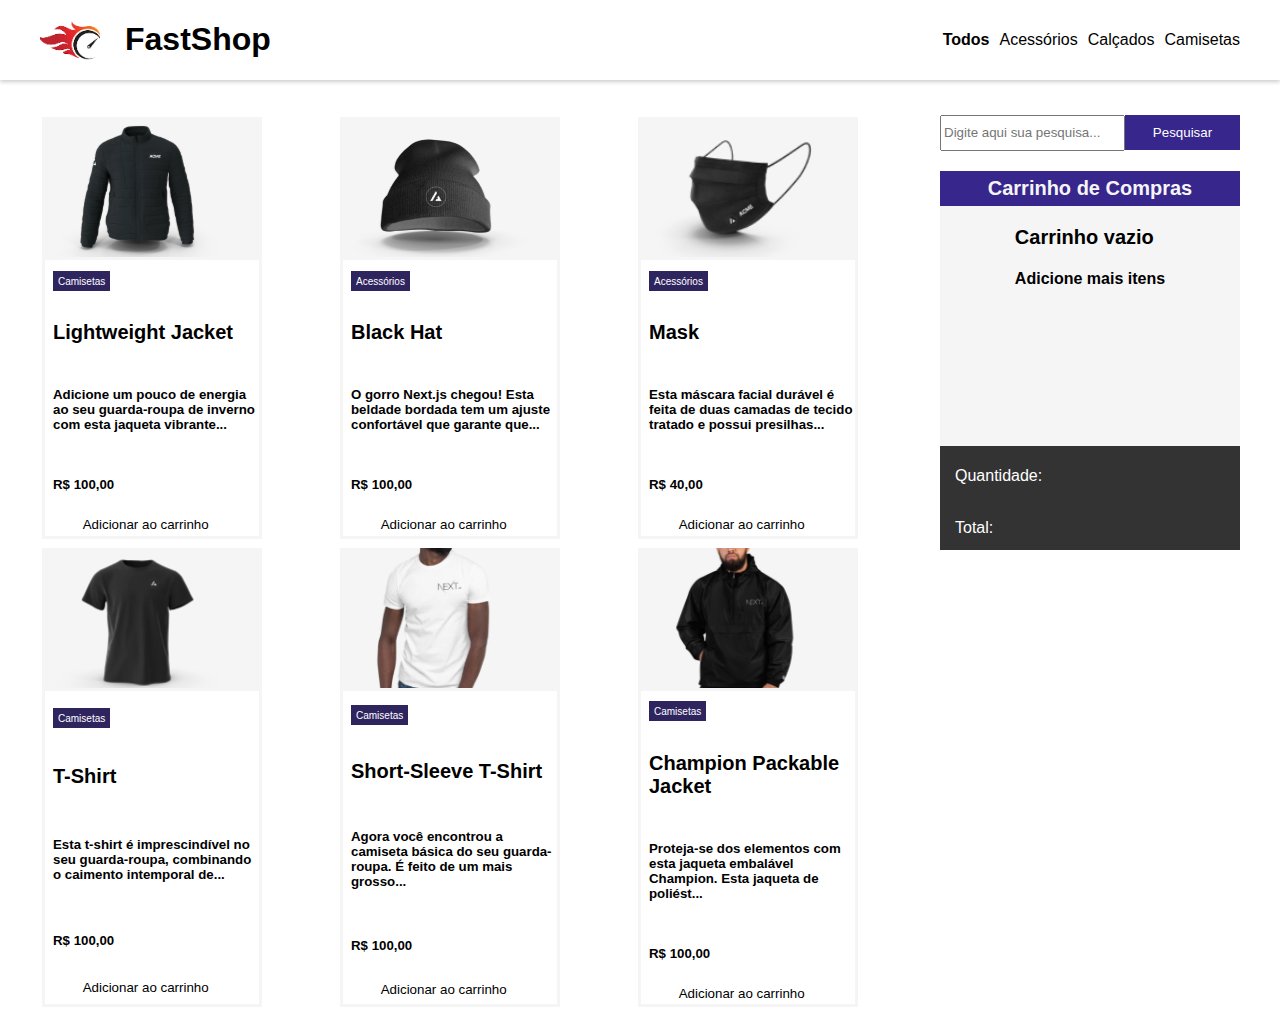
<file: E-Commerce Básico/index.html>
<!DOCTYPE html>
<html lang="en">
  <head>
    <meta charset="UTF-8" />
    <meta http-equiv="X-UA-Compatible" content="IE=edge" />
    <meta name="viewport" content="width=device-width, initial-scale=1.0" />
    <title>Document</title>
    <link rel="stylesheet" href="./css/style.css" />
    <script src="./js/database.js" defer></script>
    <script src="./js/index.js" defer></script>

  </head>
  <body>
    <header>
      <nav>
        <div class="logoDiv"><img class="logo" src="./img/fastLogo.png" />
        <h1>FastShop</h1></div>
        <ul class="categorias">
          <li><strong><a target="_blank" href="">Todos</a></strong></li>
          <li><a target="_blank" href="">Acessórios</a></li>
          <li><a target="_blank" href="">Calçados</a></li>
          <li><a target="_blank" href="">Camisetas</a></li>
        </ul>
      </nav>
    </header>
   
    <main class="vitrine">
    </main>
  </body>
</html>
</file>
<file: E-Commerce Básico/css/style.css>
@import url("https://rsms.me/inter/inter.css");
html {
  font-family: "Inter", sans-serif;
}
body {
  margin: 0%;
}
main {
  margin: 0 auto;
  max-width: 1200px;
  padding-top: 35px;
  display: flex;
  gap: 15px;
  justify-content: space-between;
}
main ul {
  max-width: 900px;
}
header {
  box-shadow: 0 2px 4px 0 rgba(0, 0, 0, 0.2);
  width: 100%;
  display: flex;
  justify-content: space-around;
}
header nav ul li a {
  color: black;
  text-decoration: none;
  font-size: 16px;
}
nav {
  display: flex;
  width: 1200px;
  align-content: space-between;
  align-items: center;
  justify-content: space-between;
}
aside {
  margin-left: 65px;
}

h3 {
  font-size: 20px;
}
h4 {
  font-size: 16px;
}

img {
  display: flex;
  object-fit: cover;
  max-width: 100%;
  max-height: 100%;
}

p {
  height: 10px;
}

a:hover {
  color: #37268c;
}
.logo {
  max-width: 60px;
}

.logoDiv {
  display: flex;
  gap: 25px;
}
.categorias {
  display: flex;
  gap: 10px;
  list-style-type: none;
}
.cards {
  margin: 0;
  display: flex;
  flex-wrap: wrap;
  gap: 5px;
  padding: 0;
  justify-content: space-between;
}

.divImg {
  width: 220px;
  height: 144px;
  padding-top: 0;
  object-fit: cover;
}

.produto {
  display: flex;
  flex-direction: column;
  background-color: #f5f5f5;
  width: 220px;
  border: 2px solid white;
}
.produto:hover {
  border: 2px solid #2e245e;
}

.infoProduto {
  background-color: rgb(255, 255, 255);
  margin: 3px;
  padding-left: 8px;
  height: 100%;
  display: flex;
  flex-direction: column;
  justify-content: space-evenly;
}
.tipoProduto {
  background-color: #2e245e;
  max-width: fit-content;
  color: white;
  padding: 5px;
  font-size: 10px;
}
.addCartButton {
  color: black;
  border: none;
  background-color: #ffffff;
  cursor: pointer;
  border-radius: 5px;
  height: 20px;
  width: 90%;
}
.addCartButton:hover {
  color: white;
  background-color: #37268c;
}

.searchNav {
  display: flex;
  flex-direction: row;
}
.buttonSearch {
  color: white;
  border: none;
  background-color: #37268c;
  cursor: pointer;
  height: 35px;
  width: 40%;
}

.inputBar {
  display: flex;
  justify-content: space-between;
}

.carrinhoTitle {
  background-color: #37268c;
  width: 100%;
  height: 35px;
  color: #f5f5f5;
  display: flex;
  justify-content: space-evenly;
  margin-bottom: 0;
  align-items: center;
}
.carrinhoVazio {
  display: flex;
  flex-direction: column;
  align-items: center;
  width: 300px;
  height: 240px;
  background-color: #f5f5f5;
  overflow: scroll;
}


.barrasSoma{
  display: flex;
  flex-direction: row;
  justify-content: space-between;
  align-items: flex-end;

}
.barSum {
  background-color: #333333;
  height: 104px;
  display: flex;
  flex-direction: column;
  justify-content: space-around;
  color: white;
  padding-left: 15px;
  padding-right: 15px;
}
.removeButton {
  color: black;
  border: none;
  background-color: #f5f5f5;
  cursor: pointer;
  border-radius: 5px;
  height: 30px;
  width: 100%;
}
.removeButton:hover {
  color: white;
  background-color: #37268c;
}

.hidden {
  display: none;
}

.searchInput {
  height: 30px;
}
.searchInput:focus {
  background-color: #f5f5f5;
}
.produtoCarrinho {
  list-style-type: none;
  width: 100%;
}
.divProduto {
  display: flex;
  height: 100px;
  font-size: 12px;
  border: 2px solid #f5f5f500;
}
.divImage {
  display: flex;
  justify-content: space-evenly;
  align-items: center;
  background-color: white;
}

.divCarrinho {
  display: flex;
  flex-direction: column;
  align-items: center;
  justify-content: flex-start;
  padding-left: 20px;
  row-gap: 0;
}

.imgCarrinho {
  padding-top: 8%;
  max-width: 100%;
  max-height: 70px;
}

.divProduto:hover {
  border: 2px solid #37268c;
}
</file>
